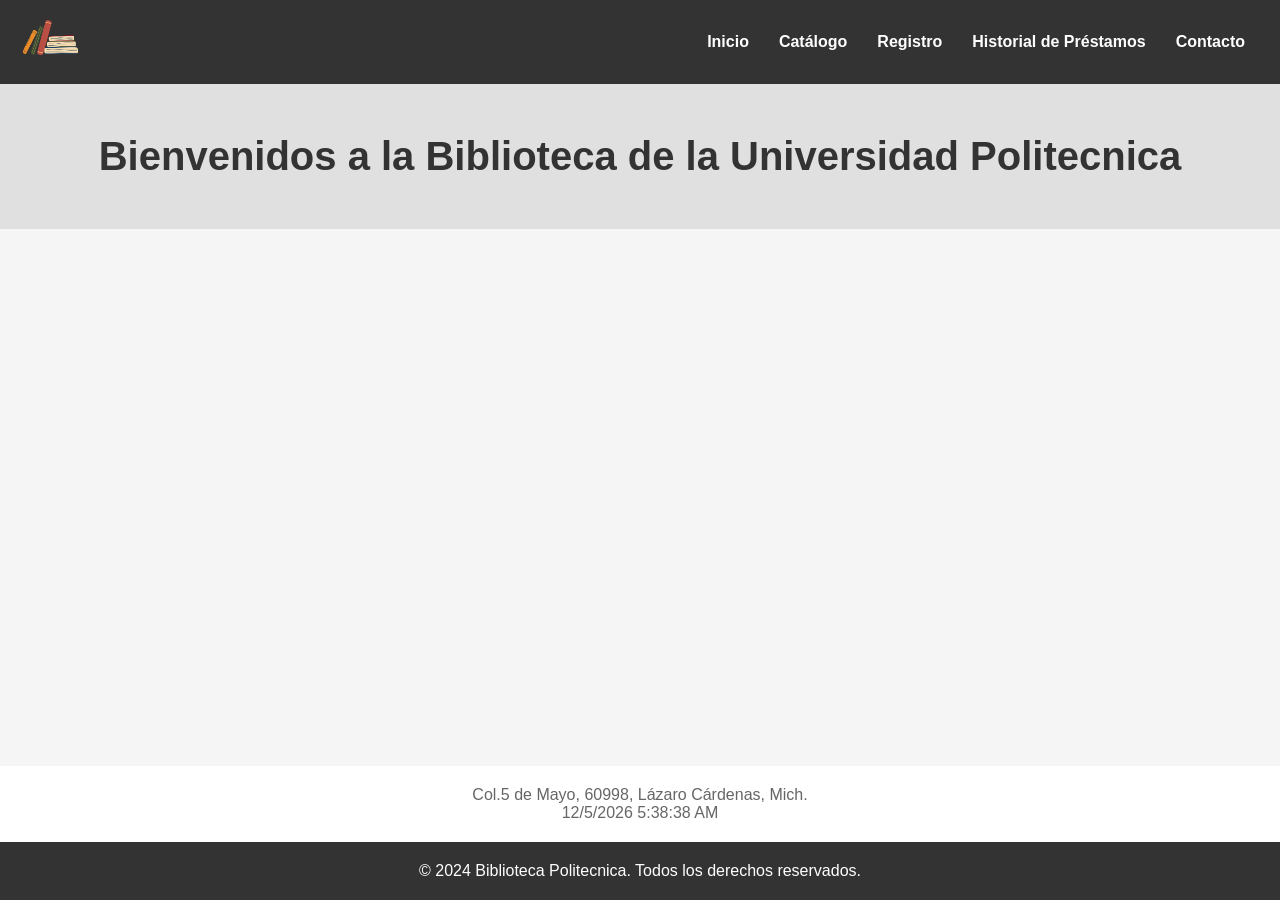
<file: index.html>
<!DOCTYPE html>
<html lang="es">
<head>
    <meta charset="UTF-8">
    <meta name="viewport" content="width=device-width, initial-scale=1.0">
    <title>Biblioteca - Inicio</title>
    <link rel="stylesheet" href="style.css">
</head>
<body>
    <header>
        <nav>
            <div class="logo">
                <img src="libros/logo.png" alt="Logo de la Biblioteca">
            </div>
            <ul>
                <li><a href="index.html">Inicio</a></li>
                <li><a href="catalog.html">Catálogo</a></li>
                <li><a href="register.html">Registro</a></li>
                <li><a href="history.html">Historial de Préstamos</a></li>
                <li><a href="contacto.html">Contacto</a></li>
            </ul>
        </nav>
    </header>
    <main>
        <section class="hero">
            <h1>Bienvenidos a la Biblioteca de la Universidad Politecnica</h1>
        </section>
        <section class="info-section">
            <p>Col.5 de Mayo, 60998, Lázaro Cárdenas, Mich.</p>
            <p id="datetime"></p>
        </section>
    </main>
    <footer>
        <p>&copy; 2024 Biblioteca Politecnica. Todos los derechos reservados.</p>
    </footer>
    <script src="script.js"></script>
</body>
</html>
</file>
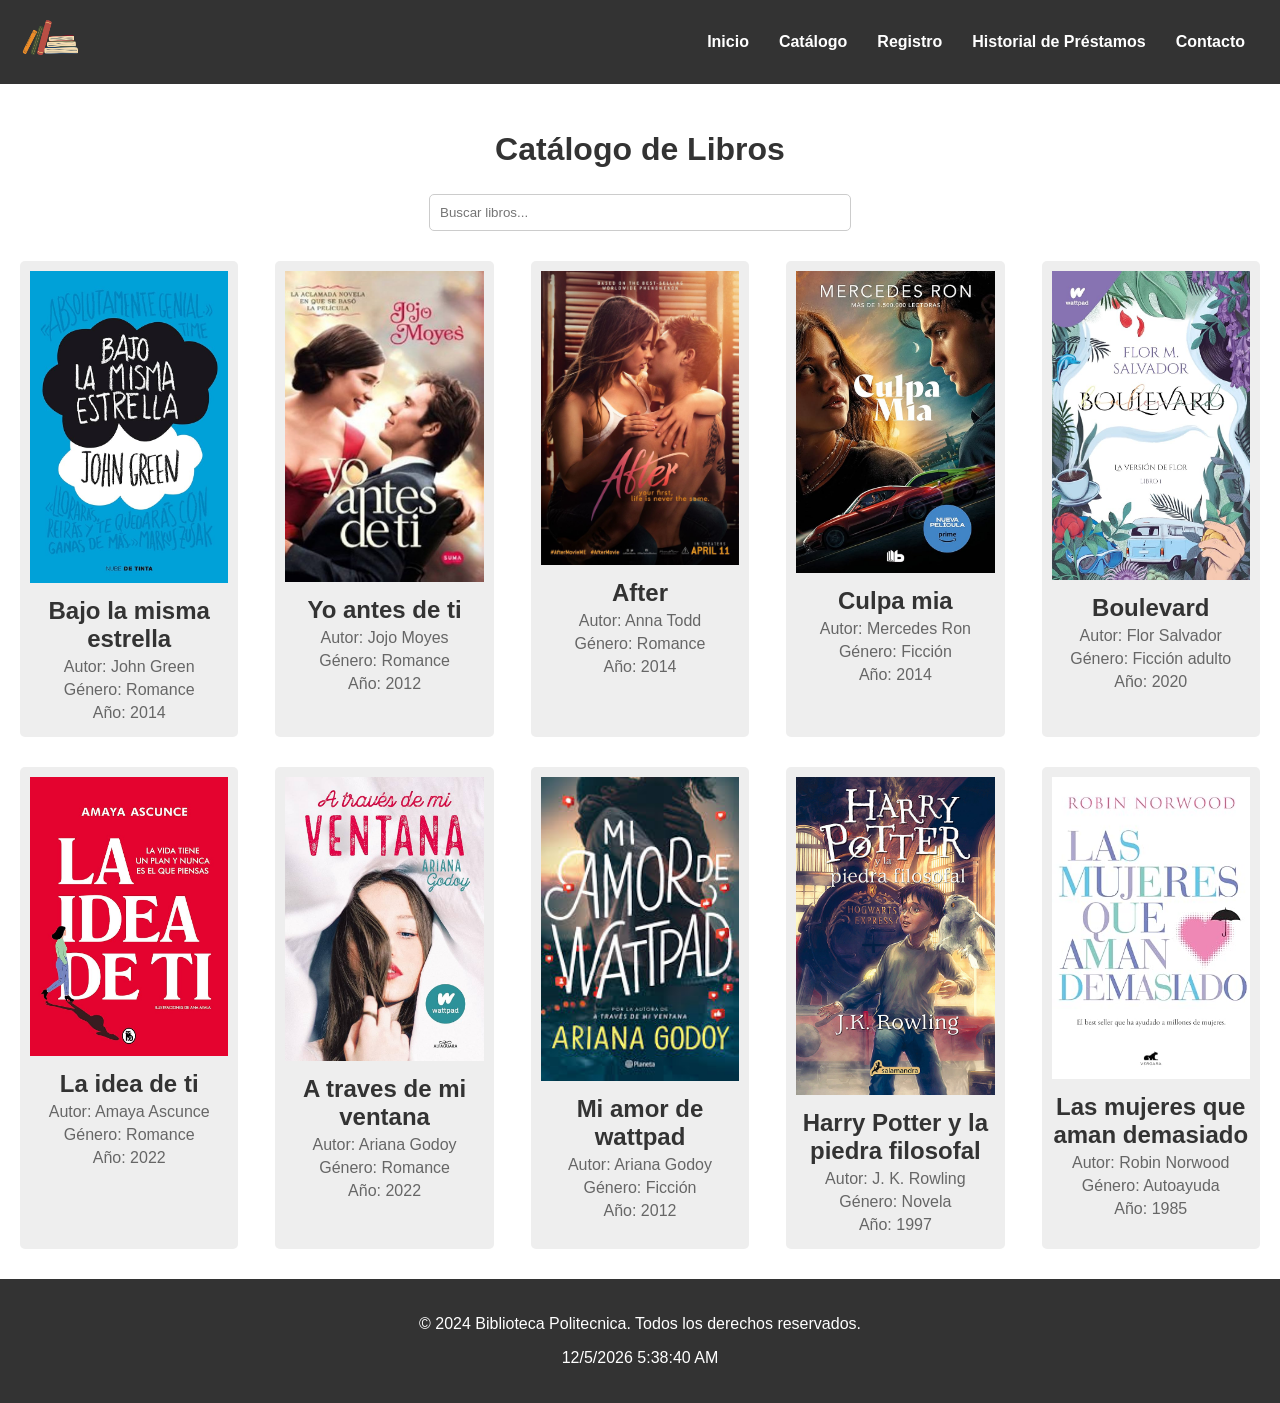
<file: catalog.html>
<!DOCTYPE html>
<html lang="en">
<head>
    <meta charset="UTF-8">
    <meta name="viewport" content="width=device-width, initial-scale=1.0">
    <title>Catálogo</title>
    <link rel="stylesheet" href="styleeee.css">
</head>
<body>
    <header>
        <nav>
            <div class="logo">
                <img src="libros/logo.png" alt="Logo de la Biblioteca">
            </div>
            <ul>
                <li><a href="index.html">Inicio</a></li>
                <li><a href="catalog.html">Catálogo</a></li>
                <li><a href="register.html">Registro</a></li>
                <li><a href="history.html">Historial de Préstamos</a></li>
                <li><a href="contacto.html">Contacto</a></li>
            </ul>
        </nav>
    </header>
    <main>
        <section class="catalog-section">
            <h2>Catálogo de Libros</h2>
            <input type="text" id="searchBar" placeholder="Buscar libros...">
            <div id="bookList">
                <div class="book-item">
                    <img src="libros/blme.jpg" alt="Libro 1">
                    <div class="book-details">
                        <h3>Bajo la misma estrella</h3>
                        <p>Autor: John Green</p>
                        <p>Género: Romance</p>
                        <p>Año: 2014</p>
                    </div>
                </div>
                <div class="book-item">
                    <img src="libros/beforeyou.jpg" alt="Libro 3">
                    <div class="book-details">
                        <h3>Yo antes de ti</h3>
                        <p>Autor: Jojo Moyes</p>
                        <p>Género: Romance</p>
                        <p>Año: 2012</p>
                    </div>
                </div>
                <div class="book-item">
                    <img src="libros/after.jpg" alt="Libro 1">
                    <div class="book-details">
                        <h3>After</h3>
                        <p>Autor: Anna Todd</p>
                        <p>Género: Romance</p>
                        <p>Año: 2014</p>
                    </div>
                </div>
                <div class="book-item">
                    <img src="libros/culpa.jpg" alt="Libro 1">
                    <div class="book-details">
                        <h3>Culpa mia</h3>
                        <p>Autor: Mercedes Ron</p>
                        <p>Género: Ficción</p>
                        <p>Año: 2014</p>
                    </div>
                </div>
                <div class="book-item">
                    <img src="libros/bolevar.jpg" alt="Libro 1">
                    <div class="book-details">
                        <h3>Boulevard</h3>
                        <p>Autor: Flor Salvador</p>
                        <p>Género: Ficción adulto</p>
                        <p>Año: 2020</p>
                    </div>
                </div>
                <div class="book-item">
                    <img src="libros/idea.jpg" alt="Libro 1">
                    <div class="book-details">
                        <h3>La idea de ti</h3>
                        <p>Autor:  Amaya Ascunce</p>
                        <p>Género: Romance</p>
                        <p>Año: 2022</p>
                    </div>
                </div>
                <div class="book-item">
                    <img src="libros/atdmv.jpg" alt="Libro 2">
                    <div class="book-details">
                        <h3>A traves de mi ventana</h3>
                        <p>Autor: Ariana Godoy</p>
                        <p>Género: Romance</p>
                        <p>Año: 2022</p>
                    </div>
                </div>
                <div class="book-item">
                    <img src="libros/miamor.jpeg" alt="Libro 1">
                    <div class="book-details">
                        <h3>Mi amor de wattpad</h3>
                        <p>Autor: Ariana Godoy</p>
                        <p>Género: Ficción</p>
                        <p>Año: 2012</p>
                    </div>
                </div>
                <div class="book-item">
                    <img src="libros/harryy.jpg" alt="Libro 1">
                    <div class="book-details">
                        <h3>Harry Potter y la piedra filosofal</h3>
                        <p>Autor: J. K. Rowling</p>
                        <p>Género: Novela</p>
                        <p>Año: 1997</p>
                    </div>
                </div>
                <div class="book-item">
                    <img src="libros/mujeres.jpg" alt="Libro 1">
                    <div class="book-details">
                        <h3>Las mujeres que aman demasiado</h3>
                        <p>Autor: Robin Norwood</p>
                        <p>Género: Autoayuda</p>
                        <p>Año: 1985</p>
                    </div>
                </div>
            </div>
        </section>
    </main>
    <footer>
        <p>&copy; 2024 Biblioteca Politecnica. Todos los derechos reservados.</p>
        <p id="datetime"></p>
    </footer>
    <script src="script.js"></script>
</body>
</html>
</file>
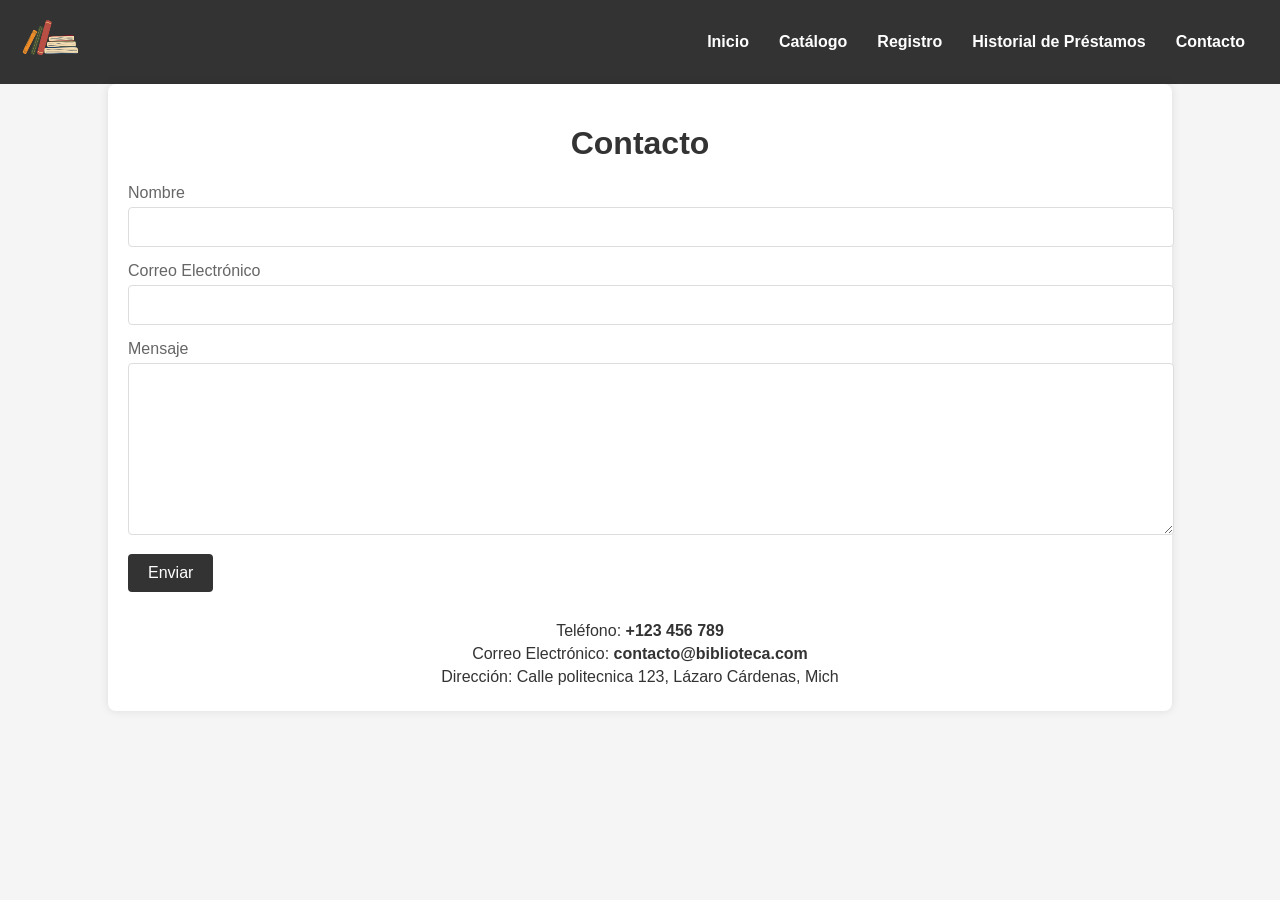
<file: contacto.html>
<!DOCTYPE html>
<html lang="es">
<head>
    <meta charset="UTF-8">
    <meta name="viewport" content="width=device-width, initial-scale=1.0">
    <title>Contacto - Biblioteca</title>
    <style>
        body {
            font-family: Arial, sans-serif;
            background-color: #f5f5f5;
            color: #333;
            margin: 0;
            padding: 0;
        }
        
header {
    background-color: #333;
    padding: 10px 0;
    display: flex;
    align-items: center;
}

nav {
    display: flex;
    justify-content: space-between;
    align-items: center;
    width: 100%;
    padding: 0 20px;
}

.logo img {
    height: 60px;
    width: 60px;
}

nav ul {
    list-style: none;
    padding: 0;
    margin: 0;
    display: flex;
}

nav ul li {
    margin: 0 15px;
}

nav ul li a {
    color: #fff;
    text-decoration: none;
    font-weight: bold;
}

        .container {
            width: 80%;
            margin: 0 auto;
            padding: 20px;
            background-color: #fff;
            box-shadow: 0 0 10px rgba(0, 0, 0, 0.1);
            border-radius: 8px;
        }
        h1 {
            text-align: center;
            color: #333;
        }
        .form-group {
            margin-bottom: 15px;
        }
        .form-group label {
            display: block;
            margin-bottom: 5px;
            color: #666;
        }
        .form-group input, .form-group textarea {
            width: 100%;
            padding: 10px;
            border: 1px solid #ddd;
            border-radius: 4px;
            font-size: 16px;
        }
        .form-group textarea {
            resize: vertical;
            height: 150px;
        }
        .form-group button {
            background-color: #333;
            color: #fff;
            border: none;
            padding: 10px 20px;
            font-size: 16px;
            border-radius: 4px;
            cursor: pointer;
            transition: background-color 0.3s ease;
        }
        .form-group button:hover {
            background-color: #555;
        }
        .contact-info {
            margin-top: 30px;
            text-align: center;
        }
        .contact-info p {
            margin: 5px 0;
        }
        .contact-info a {
            color: #333;
            text-decoration: none;
            font-weight: bold;
        }
    </style>
</head>
<body>
    <header>
        <nav>
            <div class="logo">
                <img src="libros/logo.png" alt="Logo de la Biblioteca">
            </div>
            <ul>
                <li><a href="index.html">Inicio</a></li>
                <li><a href="catalog.html">Catálogo</a></li>
                <li><a href="register.html">Registro</a></li>
                <li><a href="history.html">Historial de Préstamos</a></li>
                <li><a href="contacto.html">Contacto</a></li>
            </ul>
        </nav>
    </header>
    <div class="container">
        <h1>Contacto</h1>
        <form action="/enviar" method="post">
            <div class="form-group">
                <label for="nombre">Nombre</label>
                <input type="text" id="nombre" name="nombre" required>
            </div>
            <div class="form-group">
                <label for="email">Correo Electrónico</label>
                <input type="email" id="email" name="email" required>
            </div>
            <div class="form-group">
                <label for="mensaje">Mensaje</label>
                <textarea id="mensaje" name="mensaje" required></textarea>
            </div>
            <div class="form-group">
                <button type="submit">Enviar</button>
            </div>
        </form>
        <div class="contact-info">
            <p>Teléfono: <a href="tel:+123456789">+123 456 789</a></p>
            <p>Correo Electrónico: <a href="mailto:uplc@biblioteca.com">contacto@biblioteca.com</a></p>
            <p>Dirección: Calle politecnica 123, Lázaro Cárdenas, Mich</p>
        </div>
    </div>
</body>
</html>
</file>
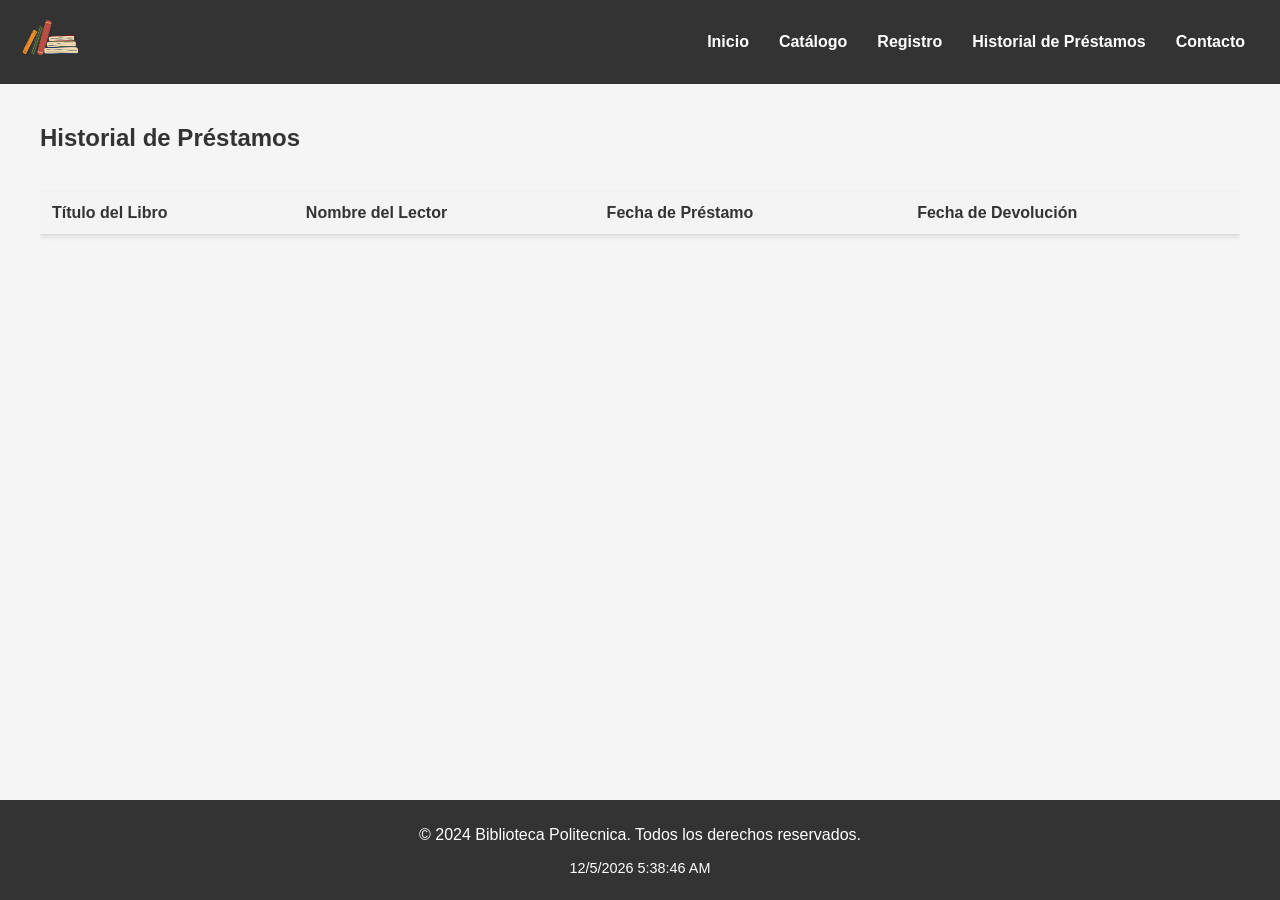
<file: history.html>
<!DOCTYPE html>
<html lang="es">
<head>
    <meta charset="UTF-8">
    <meta name="viewport" content="width=device-width, initial-scale=1.0">
    <title>Historial de Préstamos</title>
    <link rel="stylesheet" href="styleee.css">
</head>
<body>
    <header>
        <nav>
            <div class="logo">
                <img src="libros/logo.png" alt="Logo de la Biblioteca">
            </div>
            <ul>
                <li><a href="index.html">Inicio</a></li>
                <li><a href="catalog.html">Catálogo</a></li>
                <li><a href="register.html">Registro</a></li>
                <li><a href="history.html">Historial de Préstamos</a></li>
                <li><a href="contacto.html">Contacto</a></li>
            </ul>
        </nav>
    </header>
    <main>
        <section class="history-section">
            <h2>Historial de Préstamos</h2>
            <div class="table-container">
                <table id="loanHistory">
                    <thead>
                        <tr>
                            <th>Título del Libro</th>
                            <th>Nombre del Lector</th>
                            <th>Fecha de Préstamo</th>
                            <th>Fecha de Devolución</th>
                            
                        </tr>
                    </thead>
                    <tbody>
                        <!-- Los datos se insertarán aquí mediante JavaScript -->
                    </tbody>
                </table>
            </div>
        </section>
    </main>
    <footer>
        <p>&copy; 2024 Biblioteca Politecnica. Todos los derechos reservados.</p>
        <p id="datetime"></p>
    </footer>
    <script src="script.js"></script>
</body>
</html>
</file>
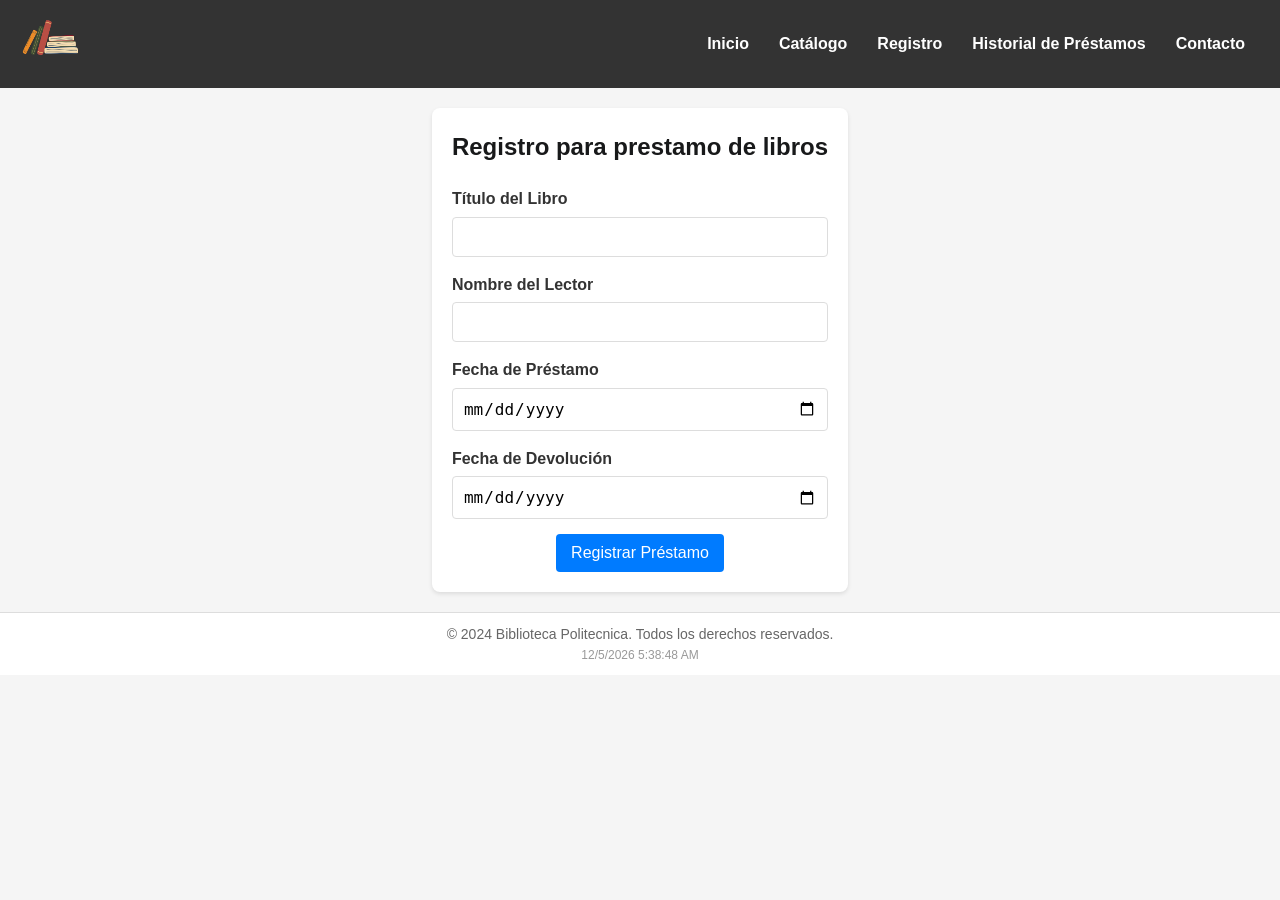
<file: register.html>
<!DOCTYPE html>
<html lang="es">
<head>
    <meta charset="UTF-8">
    <meta name="viewport" content="width=device-width, initial-scale=1.0">
    <title>Registro de Libros Prestados</title>
    <link rel="stylesheet" href="stylee.css">
</head>
<body>
    <header>
        <nav>
            <div class="logo">
                <img src="libros/logo.png" alt="Logo de la Biblioteca">
            </div>
            <ul>
                <li><a href="index.html">Inicio</a></li>
                <li><a href="catalog.html">Catálogo</a></li>
                <li><a href="register.html">Registro</a></li>
                <li><a href="history.html">Historial de Préstamos</a></li>
                <li><a href="contacto.html">Contacto</a></li>
            </ul>
        </nav>
    </header>
    <main>
        <section class="form-section">
            <h2>Registro para prestamo de libros</h2>
            <form id="loanForm">
                <div class="form-group">
                    <label for="bookTitle">Título del Libro</label>
                    <input type="text" id="bookTitle" name="bookTitle" required aria-required="true">
                </div>
                
                <div class="form-group">
                    <label for="borrowerName">Nombre del Lector</label>
                    <input type="text" id="borrowerName" name="borrowerName" required aria-required="true">
                </div>
                
                <div class="form-group">
                    <label for="borrowDate">Fecha de Préstamo</label>
                    <input type="date" id="borrowDate" name="borrowDate" required aria-required="true">
                </div>
                
                <div class="form-group">
                    <label for="returnDate">Fecha de Devolución</label>
                    <input type="date" id="returnDate" name="returnDate" required aria-required="true">
                </div>
                
               <center><button type="submit">Registrar Préstamo</button></center> 
            </form>
        </section>
    </main>
    <footer>
        <p>&copy; 2024 Biblioteca Politecnica. Todos los derechos reservados.</p>
        <p id="datetime"></p>
    </footer>
    <script src="script.js"></script>
</body>
</html>
</file>
<file: style.css>
* {
    margin: 0;
    padding: 0;
    box-sizing: border-box;
}

body {
    font-family: Arial, sans-serif;
    background-color: #f5f5f5;
    color: #333;
    display: flex;
    flex-direction: column;
    min-height: 100vh;
}

header {
    background-color: #333;
    padding: 10px 0;
    display: flex;
    align-items: center;
}

nav {
    display: flex;
    justify-content: space-between;
    align-items: center;
    width: 100%;
    padding: 0 20px;
}

.logo img {
    height: 60px;
    width: 60px;
}

nav ul {
    list-style: none;
    padding: 0;
    margin: 0;
    display: flex;
}

nav ul li {
    margin: 0 15px;
}

nav ul li a {
    color: #fff;
    text-decoration: none;
    font-weight: bold;
}

main {
    flex: 1;
    display: flex;
    flex-direction: column;
    justify-content: space-between;
}

.hero {
    text-align: center;
    padding: 50px 20px;
    background-color: #e0e0e0;
}

.hero h1 {
    font-size: 2.5em;
    color: #333;
}

.hero p {
    font-size: 1.2em;
    color: #666;
}

.info-section {
    padding: 20px;
    background-color: #fff;
    text-align: center;
}

.info-section h2 {
    font-size: 2em;
    color: #333;
}

.info-section p {
    color: #666;
}

footer {
    text-align: center;
    padding: 20px 0;
    background-color: #333;
    color: #fff;
    position: relative;
    bottom: 0;
    width: 100%;
}
</file>
<file: styleeee.css>
body {
    font-family: Arial, sans-serif;
    margin: 0;
    padding: 0;
    background-color: #f5f5f5;
    color: #333;
}


body {
    font-family: Arial, sans-serif;
    background-color: #f5f5f5;
    color: #333;
    display: flex;
    flex-direction: column;
    min-height: 100vh;
}

header {
    background-color: #333;
    padding: 10px 0;
    display: flex;
    align-items: center;
}

nav {
    display: flex;
    justify-content: space-between;
    align-items: center;
    width: 100%;
    padding: 0 20px;
}

.logo img {
    height: 60px;
    width: 60px;
}

nav ul {
    list-style: none;
    padding: 0;
    margin: 0;
    display: flex;
}

nav ul li {
    margin: 0 15px;
}

nav ul li a {
    color: #fff;
    text-decoration: none;
    font-weight: bold;
}


.catalog-section {
    text-align: center;
    padding: 20px;
    background-color: #fff;
}

.catalog-section h2 {
    font-size: 2em;
    color: #333;
}

#searchBar {
    width: 400px;
    padding: 10px;
    margin-bottom: 20px;
    border: 1px solid #ccc;
    border-radius: 5px;
}

#bookList {
    display: flex;
    flex-wrap: wrap;
    justify-content: space-between;
    gap: 10px; /* Espacio entre los libros */
}

.book-item {
    background-color: #eee;
    width: 16%; /* Para que quepan cinco libros en una fila */
    padding: 10px;
    margin: 10px 0; /* Espacio vertical entre filas */
    border-radius: 5px;
    text-align: center;
}

.book-item img {
    width: 100%;
    height: auto;
    margin-bottom: 10px;
}

.book-item h3 {
    margin: 0;
    font-size: 1.5em;
    color: #333;
}

.book-item p {
    margin: 5px 0;
    color: #666;
}

footer {
    text-align: center;
    padding: 20px 0;
    background-color: #333;
    color: #fff;
    position: relative;
    bottom: 0;
    width: 100%;
}
</file>
<file: styleee.css>
/* General Styles */
body {
    font-family: Arial, sans-serif;
    background-color: #f4f4f4;
    margin: 0;
    padding: 0;
}

body {
    font-family: Arial, sans-serif;
    background-color: #f5f5f5;
    color: #333;
    display: flex;
    flex-direction: column;
    min-height: 100vh;
}

header {
    background-color: #333;
    padding: 10px 0;
    display: flex;
    align-items: center;
}

nav {
    display: flex;
    justify-content: space-between;
    align-items: center;
    width: 100%;
    padding: 0 20px;
}

.logo img {
    height: 60px;
    width: 60px;
}

nav ul {
    list-style: none;
    padding: 0;
    margin: 0;
    display: flex;
}

nav ul li {
    margin: 0 15px;
}

nav ul li a {
    color: #fff;
    text-decoration: none;
    font-weight: bold;
}

main {
    padding: 20px;
}

footer {
    background-color: #333;
    color: #fff;
    text-align: center;
    padding: 10px 0;
    position: fixed;
    width: 100%;
    bottom: 0;
}

#datetime {
    font-size: 0.9em;
}

/* Table Styles */
.table-container {
    overflow-x: auto;
}

table {
    width: 100%;
    border-collapse: collapse;
    margin: 20px 0;
    background-color: #fff;
    box-shadow: 0 2px 5px rgba(0, 0, 0, 0.1);
}

th, td {
    padding: 12px;
    text-align: left;
    border-bottom: 1px solid #ddd;
}

th {
    background-color: #f4f4f4;
    font-weight: bold;
}

tr:nth-child(even) {
    background-color: #f9f9f9;
}

tr:hover {
    background-color: #f1f1f1;
}

h2 {
    font-size: 1.5em;
    margin-bottom: 20px;
}

.history-section {
    max-width: 1200px;
    margin: 0 auto;
}
button.delete-btn {
    background-color: #e74c3c;
    color: #fff;
    border: none;
    padding: 8px 12px;
    cursor: pointer;
    border-radius: 4px;
    font-size: 0.9em;
}

button.delete-btn:hover {
    background-color: #c0392b;
}
</file>
<file: stylee.css>
/* Reset de estilos básicos */
body, h2, p, input, button {
    margin: 0;
    padding: 0;
    box-sizing: border-box;
}

/* Estilos generales */
body {
    font-family: Arial, sans-serif;
    color: #333;
    background-color: #f5f5f5;
    line-height: 1.6;
}

body {
    font-family: Arial, sans-serif;
    background-color: #f5f5f5;
    color: #333;
    display: flex;
    flex-direction: column;
    min-height: 100vh;
}

header {
    background-color: #333;
    padding: 10px 0;
    display: flex;
    align-items: center;
}

nav {
    display: flex;
    justify-content: space-between;
    align-items: center;
    width: 100%;
    padding: 0 20px;
}

.logo img {
    height: 60px;
    width: 60px;
}

nav ul {
    list-style: none;
    padding: 0;
    margin: 0;
    display: flex;
}

nav ul li {
    margin: 0 15px;
}

nav ul li a {
    color: #fff;
    text-decoration: none;
    font-weight: bold;
}


main {
    max-width: 800px;
    margin: 20px auto;
    padding: 20px;
    background: #fff;
    border-radius: 8px;
    box-shadow: 0 2px 4px rgba(0, 0, 0, 0.1);
}

.form-section h2 {
    margin-bottom: 20px;
    font-size: 24px;
    color: #18191a;
}

.form-group {
    margin-bottom: 15px;
}

.form-group label {
    display: block;
    margin-bottom: 5px;
    font-weight: bold;
}

.form-group input {
    width: 100%;
    padding: 10px;
    border: 1px solid #ddd;
    border-radius: 4px;
    font-size: 16px;
}

button {
    background: #007BFF;
    color: #fff;
    border: none;
    padding: 10px 15px;
    border-radius: 4px;
    font-size: 16px;
    cursor: pointer;
}

button:hover {
    background: #0056b3;
}

footer {
    background: #fff;
    border-top: 1px solid #ddd;
    padding: 10px 0;
    text-align: center;
    font-size: 14px;
    color: #666;
}

#datetime {
    font-size: 12px;
    color: #999;
}
</file>
